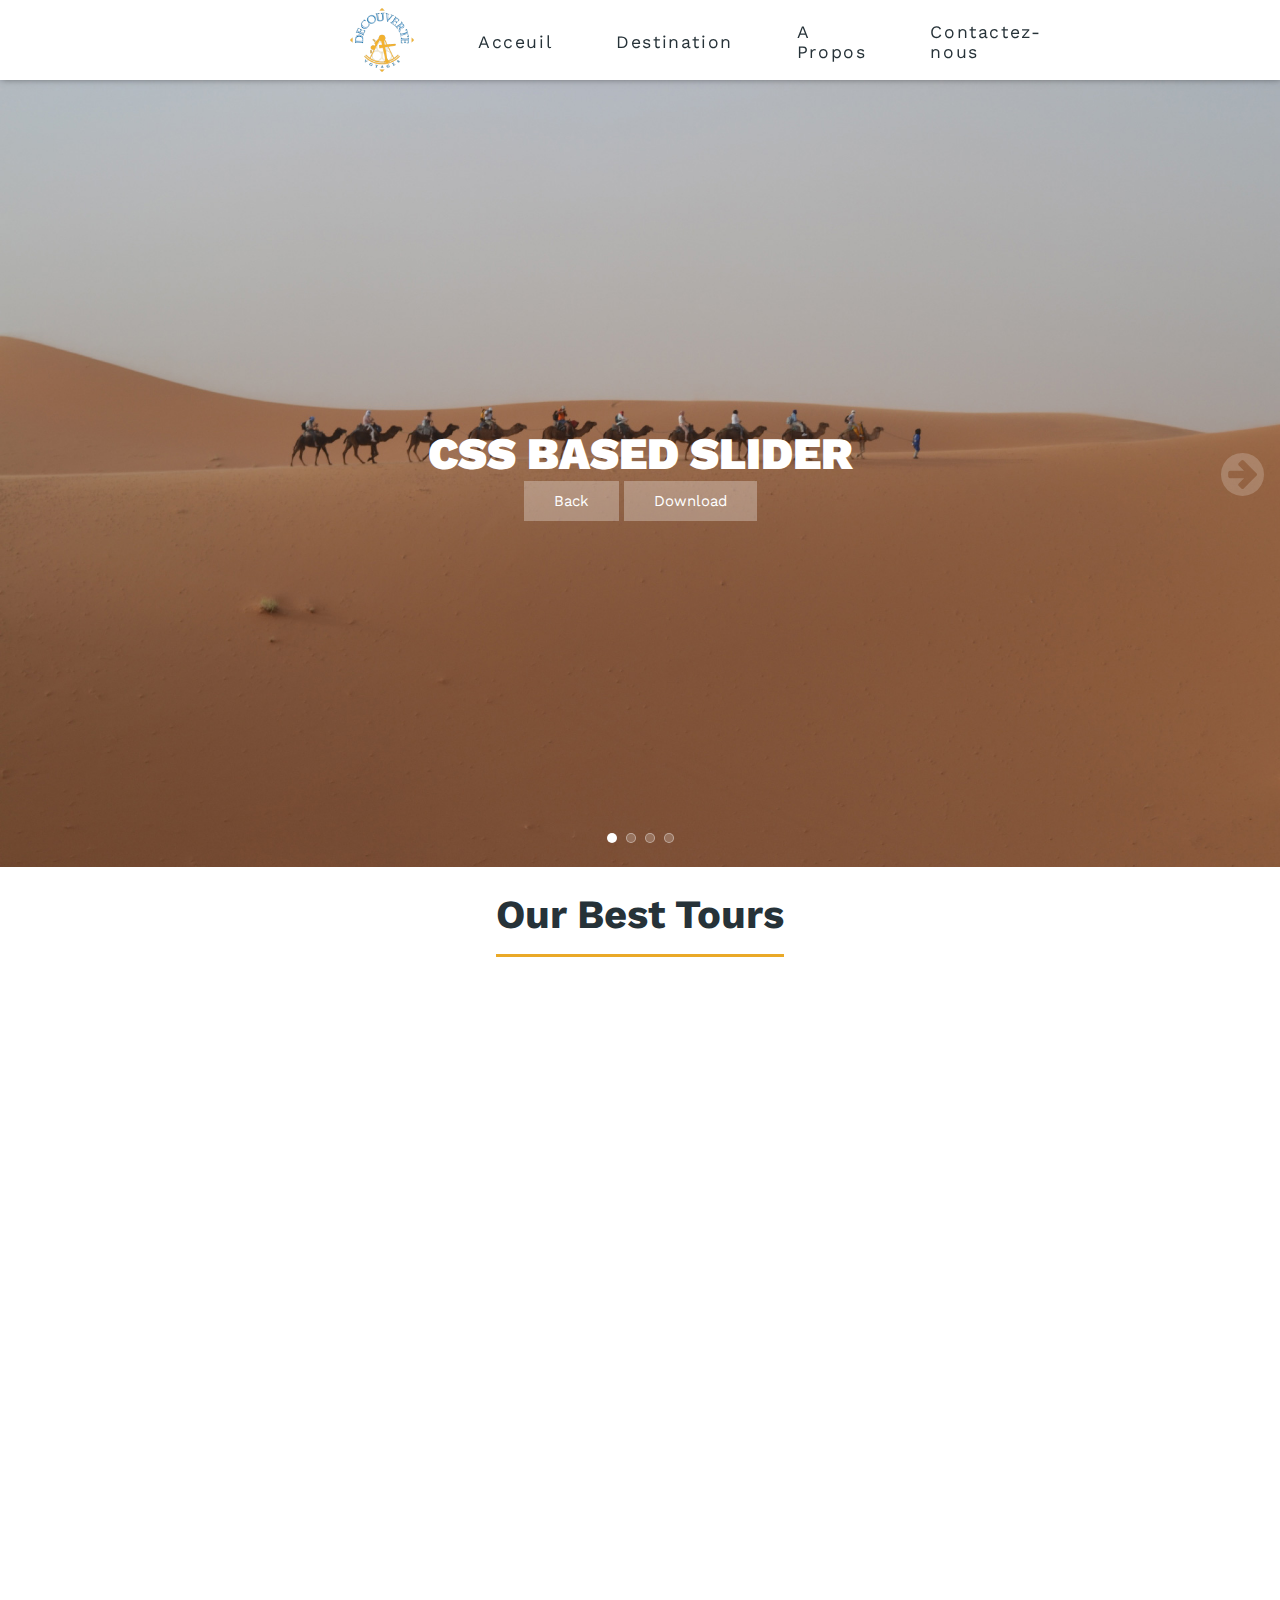
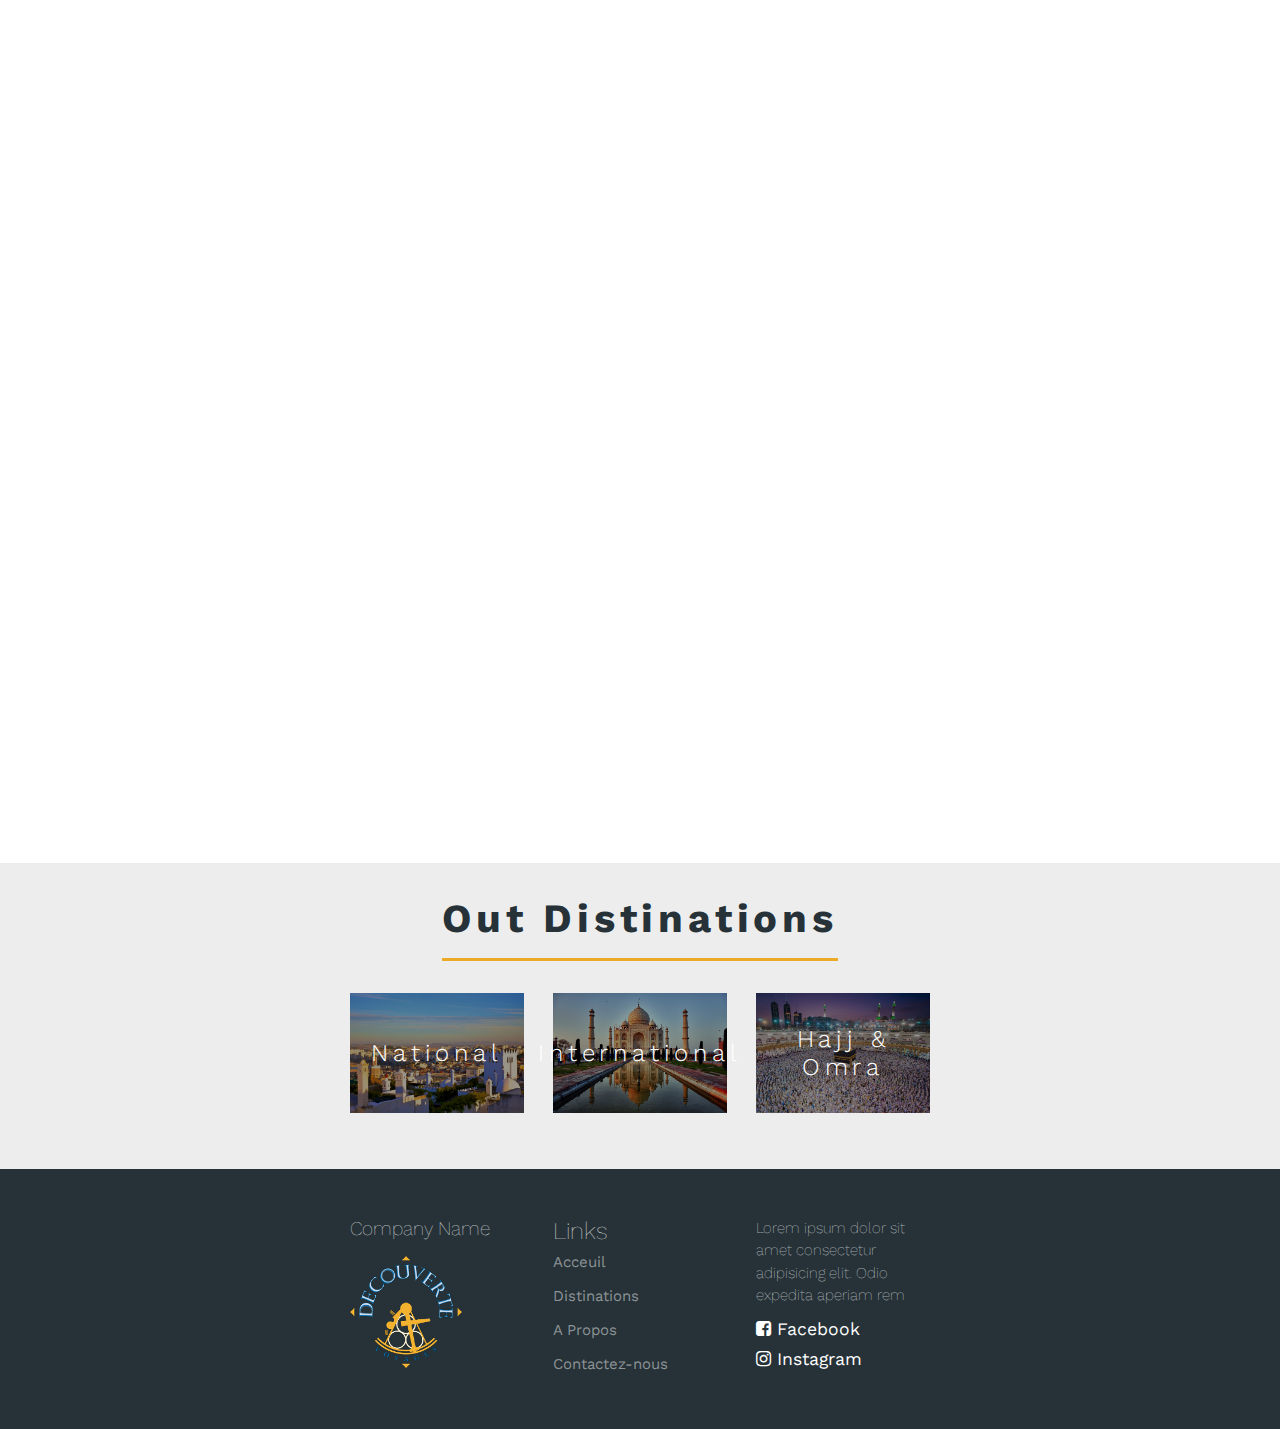
<file: index.html>
<!DOCTYPE html>
<html lang="en">
  <head>
    <meta charset="UTF-8" />
    <meta http-equiv="X-UA-Compatible" content="IE=edge" />
    <meta name="viewport" content="width=device-width, initial-scale=1.0" />
    <link rel="preconnect" href="https://fonts.gstatic.com">
<link href="https://fonts.googleapis.com/css2?family=Work+Sans:wght@300;400&display=swap" rel="stylesheet"> 
    <link rel="stylesheet" href="css/main.css">
    <link rel="stylesheet" href="css/slider.css">
    <link rel="stylesheet" href="https://maxcdn.bootstrapcdn.com/font-awesome/4.4.0/css/font-awesome.min.css">
    <title>Travel Agancy</title>
  </head>
  <body>

    <header>
        <div class="wrapper">
         <nav class="nav">
             <div class="nav-close">
                 <span><i class="fa fa-times" aria-hidden="true"></i></span>
             </div>
             <a href=""" class="nav-logo">
                 <img src="images/logo.png" alt="Logo" class="header-logo">
             </a>
 
             <a href="index.html"class="nav-link">Acceuil</a>
             <a href="distinations.html"class="nav-link">Destination</a>
             <a href="#"class="nav-link">A Propos</a>
             <a href="#"class="nav-link">Contactez-nous</a>
         </nav>
 
     </header>

    <main>

        <section class="header-mobile">
            <a href=""" class="nav-logo">
                <img src="images/logo.png" alt="Logo" class="header-logo">
            </a>
            <span class="nav-toggle">
                <i class="fa fa-bars"></i>
            </span>
        </section>

        <!-- slider section -->
    <div class="css-slider-wrapper">
        <input type="radio" name="slider" class="slide-radio1" checked id="slider_1">
        <input type="radio" name="slider" class="slide-radio2" id="slider_2">
        <input type="radio" name="slider" class="slide-radio3" id="slider_3">
        <input type="radio" name="slider" class="slide-radio4" id="slider_4">
        <div class="slider-pagination">
          <label for="slider_1" class="page1"></label>
          <label for="slider_2" class="page2"></label>
          <label for="slider_3" class="page3"></label>
          <label for="slider_4" class="page4"></label>
        </div>
        <div class="next control">
          <label for="slider_1" class="numb1"><i class="fa fa-arrow-circle-right"></i></label>
          <label for="slider_2" class="numb2"><i class="fa fa-arrow-circle-right"></i></label>
          <label for="slider_3" class="numb3"><i class="fa fa-arrow-circle-right"></i></label>
          <label for="slider_4" class="numb4"><i class="fa fa-arrow-circle-right"></i></label>
        </div>
        <div class="previous control">
          <label for="slider_1" class="numb1"><i class="fa fa-arrow-circle-left"></i></label>
          <label for="slider_2" class="numb2"><i class="fa fa-arrow-circle-left"></i></label>
          <label for="slider_3" class="numb3"><i class="fa fa-arrow-circle-left"></i></label>
          <label for="slider_4" class="numb4"><i class="fa fa-arrow-circle-left"></i></label>
        </div>
        <div class="slider slide1">
          <div>
            <h2>Css Based slider</h2>
            <a href="http://www.htmllion.com/pure-css-based-fullscreen-slider.html" class="button">Back</a>  <a href="#" class="button">Download</a> </div>
        </div>
        <div class="slider slide2">
          <div>
            <h2>CSS Slider without use of any javascript or jQuery</h2>
            <a href="http://www.htmllion.com/pure-css-based-fullscreen-slider.html" class="button">Back</a> <a href="#" class="button">Download</a> </div>
        </div>
        <div class="slider slide3">
          <div>
            <h2>Full screen animation slider</h2>
            <a href="http://www.htmllion.com/pure-css-based-fullscreen-slider.html" class="button">Back</a> <a href="#" class="button">Download</a> </div>
        </div>
        <div class="slider slide4">
          <div>
            <h2>css3 slider</h2>
            <a href="http://www.htmllion.com/pure-css-based-fullscreen-slider.html" class="button">Back</a> <a href="#" class="button">Download</a> </div>
        </div>
    <!-- end slider section -->
    </div>

     <!-- images + text-->
     <section class="images">
        <div class="wrapper">

            <div class="images-title">
                <h1 class="images-title-text">Our Best Tours</h1>
            </div>


            <div class="image">
                <img src="images/india 2.jpg" alt="">
                <div class="image-description">
                    <h2 class="image-description-title">Title</h2>
                    <p class="image-description-text">
                        Lorem ipsum dolor sit amet, consectetur adipisicing elit. Repellendus dolore soluta pariatur ex quam? Itaque eius nesciunt eos quidem corporis, rem voluptas error delectus adipisci voluptatem repudiandae labore totam fuga?
                    </p>
                </div>
            </div>

            <div class="image image-reverse">
                <img src="images/tokyo.jpg" alt="">
                <div class="image-description">
                    <h2 class="image-description-title">Title</h2>
                    <p class="image-description-text">
                        Lorem ipsum dolor sit amet, consectetur adipisicing elit. Repellendus dolore soluta pariatur ex quam? Itaque eius nesciunt eos quidem corporis, rem voluptas error delectus adipisci voluptatem repudiandae labore totam fuga?
                    </p>
                </div>
            </div>
        </div>
    </section>

    <!-- destination section -->
    <section class="distinations">

        <div class="wrapper">
            <div class="distination-title">
                <h1 class="distination-title-text">
                    Out Distinations
                </h1>
            </div>
       
            <div class="distinations-boxs">
                <div class="distination">
                    <img src="images/tanjier.jpg" alt="" class="distination-image">
                    <div class="overlay">
                        <a href="distinations.html" class="distination-title">National</a>
                    </div>
                </div>
    
                <div class="distination">
                    <img src="images/india.jpg" alt="" class="distination-image">
                    <div class="overlay">
                        <a href="distinations.html"class="distination-title">International</a>
                    </div>
                </div>
    
                <div class="distination">
                    <img src="images/mekka.jpg" alt="" class="distination-image">
                    <div class="overlay">
                        <a href="distinations.html"class="distination-title">Hajj & Omra</a>
                    </div>
            </div>
        </div>

    </section>

    <!-- footer -->
    <section class="footer">
        <div class="wrapper">

            <div class="logo-footer footer-item">
                <h5 class="logo-title">Company Name</h5>
                <img src="images/logo.png" alt="Logo">
            </div>

            <div class="links footer-item">
                <h5 class="links-title">Links</h5>
                <ul class="links-items">
                    <li class="link-item">
                        <a href="#">Acceuil</a>
                    </li>
                    <li class="link-item">
                        <a href="#">Distinations</a>
                    </li>
                    <li class="link-item">
                        <a href="#">A Propos</a>
                    </li>
                    <li class="link-item">
                        <a href="#">Contactez-nous</a>
                    </li>
                </ul>
            </div>

            <div class="adresse-footer footer-item">
                <p class="adresse">Lorem ipsum dolor sit amet consectetur adipisicing elit. Odio expedita aperiam rem </p>
                <ul class="social-media-links">
                    <li class="fb-link">
                        <a href="#">
                            <i class="fa fa-facebook-square" aria-hidden="true"></i> Facebook
                        </a>
                    </li>
                    <li class="insta-link">
                        <a href="#">
                            <i class="fa fa-instagram" aria-hidden="true"></i> Instagram
                        </a>
                    </li>
                </ul>
            </div>
        </div>
    </section>
    </main>
    <script type="text/javascript" src="//code.jquery.com/jquery-1.11.0.min.js"></script>
    <script>
        window.addEventListener('load', ()=>{

            function showImages(){
                const windowHeight = window.innerHeight;
                const scrollTop = window.scrollY;
                const images = document.querySelectorAll('.image');
                images.forEach( (image)=>{
                    const offsetTop = image.offsetTop;
                    if (offsetTop - scrollTop < windowHeight) 
                    {
                        image.firstElementChild.style.transform = 'translateX(0)';
                        image.firstElementChild.style.opacity = '1';

                        image.lastElementChild.style.transform = 'translateX(0)';
                        image.lastElementChild.style.opacity = '1';
                        //image.style.transform = 'translateX(0)';
                        //image.style.opacity = '1';
                    }
                    console.log(offsetTop);
                    console.log(window.innerHeight);
                });
            }
            
            showImages();

            window.addEventListener('scroll' , showImages);

           

        });
    </script>

    <script>
        $(document).ready( ()=>{
            $('.nav-toggle').click( ()=>{
                $('header').addClass('visible');
            });

            $('.nav-close').click( ()=>{
                $('header').removeClass('visible');
            });
        });
    </script>
  </body>
</html>
</file>
<file: css/main.css>
:root {
  --dark: #263238;
  --dark-second: #4b565c;
  --white: #fff;
  --main-color: #eaa927;

  --header-height: 5rem;
}

* {
  margin: 0;
  padding: 0;
  box-sizing: border-box;
}
body {
  font-family: "Work Sans", sans-serif;
  font-size: 15px;
  width: 100%;
  min-height: 100vh;
  overflow-x: hidden;
}
a {
  text-decoration: none;
}

.wrapper {
  padding: 0 350px;
}

header {
  background-color: white;
  padding: 0.5rem 0;
  box-shadow: 1px -1px 7px 0px rgb(0 0 0 / 50%);
  position: fixed;
  z-index: 2;
  width: 100%;
  height: var(--header-height);
}

.nav-close,
.header-mobile {
  display: none;
}
main {
  padding-top: var(--header-height);
}

.header-logo {
  width: calc(var(--header-height) - 1rem);
  margin-right: 4rem;
}

nav {
  display: flex;
  align-items: center;
}
.nav-link {
  color: var(--dark);
  margin-right: 4rem;
  padding: 0.8rem 0rem;
  font-size: 1.1rem;
  letter-spacing: 0.1rem;
  position: relative;
  display: block;
}

.nav-link::before {
  content: "";
  position: absolute;
  width: 0;
  bottom: 0;
  height: 0.15rem;
  background-color: var(--main-color);
  transition-timing-function: ease;
  transition-duration: 0.3s;
}

.nav-link:hover::before {
  width: 100%;
}

.images {
  padding: 1.5rem 0;
}

.images-title,
.distination-title {
  text-align: center;
}

.images-title-text,
.distination-title-text {
  padding-bottom: 1rem;
  font-size: 2.5rem;
  border-bottom: 0.2rem solid var(--main-color);
  color: var(--dark);
  display: inline-block;
  margin-bottom: 1.5rem;
}

.image {
  display: flex;
  align-items: center;
  margin-bottom: 5rem;
  gap: 2rem;
}

.image-reverse {
  flex-direction: row-reverse;
}

.image img {
  width: 500px;
  box-shadow: -12px 12px 0px 0px var(--main-color);
  transform: translateX(-50px);
}

.image img:hover {
  box-shadow: -20px 20px 0px 0px var(--main-color);
}
.image-reverse img {
  box-shadow: 12px 12px 0px 0px var(--main-color);
}

.image-reverse img:hover {
  box-shadow: 20px 20px 0px 0px var(--main-color);
}
.image .image-description {
  transform: translateX(50px);
}

.image img,
.image .image-description {
  transition-duration: 0.5s;
  transition-timing-function: ease-out;
  transition-delay: 0.2s;
  opacity: 0;
}

/* animation */
/*@keyframes slide {
  from {
    transform: translateX(-50px);
    opacity: 0;
  }
  to {
    transform: translateX(0);
    opacity: 1;
  }
}*/

.image-reverse img {
  transform: translateX(50px);
}

.image-reverse .image-description {
  transform: translateX(-50px);
}

.image-description-title {
  font-weight: 100;
  letter-spacing: 0.2rem;
  color: var(--dark);
  margin-bottom: 1rem;
  font-size: 3rem;
}

.image-description-text {
  font-weight: 400;
  color: var(--dark-second);
  letter-spacing: 0.1rem;
  line-height: 1.5rem;
}

.distinations {
  background-color: rgba(0, 0, 0, 0.07);
  padding: 1.5rem 0;
}

.distinations-boxs {
  display: flex;
  justify-content: space-between;
  margin-bottom: 2rem;
}

.distination {
  width: 30%;
  position: relative;
}

.distination-image {
  width: 100%;
  height: 100%;
  object-fit: cover;
}

.distination .overlay {
  position: absolute;
  top: 0;
  bottom: 0;
  width: 100%;
  background-color: rgba(0, 0, 0, 0.4);
  display: flex;
  justify-content: center;
  align-items: center;
}

.distination-title {
  font-size: 1.5rem;
  color: white;
  letter-spacing: 0.3rem;
  font-weight: 300;
  transition-timing-function: ease;
  transition-duration: 0.3s;
  padding: 0.5rem 0.7rem;
}

.distination:hover .distination-title {
  transform: scale(1.1);
  background-color: var(--main-color);
  color: white;
}

.footer {
  padding: 3rem 0;
  background-color: var(--dark);
}

.footer .wrapper {
  display: flex;
  justify-content: space-between;
}
.footer-item {
  width: 30%;
}

.logo-footer .logo-title {
  color: white;
  font-size: 1.2rem;
  font-weight: 100;
  margin-bottom: 1rem;
}

.logo-footer img {
  width: 7rem;
}

.footer .links .links-title {
  color: white;
  font-weight: 100;
  font-size: 1.5rem;
}

.footer .links-items {
  list-style-type: none;
  color: white;
}

.link-item a {
  color: rgba(255, 255, 255, 0.479);
  position: relative;
  padding: 0.5rem 0;
  display: inline-block;
}

.link-item a::before {
  content: "";
  position: absolute;
  bottom: 0;
  height: 0.2rem;
  width: 0;
  background-color: var(--main-color);
  transition-timing-function: ease;
  transition-duration: 0.3s;
}

.link-item a:hover {
  color: white;
}
.link-item a:hover::before {
  width: 100%;
}

.adresse-footer .adresse {
  color: white;
  font-weight: 100;
  line-height: 1.4rem;
  margin-bottom: 0.5rem;
}

.social-media-links {
  list-style-type: none;
}

.social-media-links li a {
  font-size: 1.1rem;
  display: inline-block;
  padding: 0.3rem 0;
  color: white;
  transition-timing-function: ease;
  transition-duration: 0.3s;
}

.social-media-links li a:hover {
  color: var(--main-color);
}

.banner {
  max-height: 500px;
  overflow: hidden;
  position: relative;
}

.banner-overlay {
  position: absolute;
  width: 100%;
  height: 100%;
  top: 0;
  left: 0;
  background-color: rgba(0, 0, 0, 0.4);
  display: flex;
  justify-content: center;
  align-items: center;
}

.banner-overlay-title {
  color: rgb(255, 255, 255);
  font-size: 3.5rem;
  text-transform: uppercase;
}

.banner-image {
  object-fit: cover;
}

.slick-arrow::before {
  color: var(--main-color) !important;
  font-size: 1.5rem !important;
}

.cities {
  padding: 1.5rem;
}

.cities-title {
  text-align: center;
}
.city-box {
  margin: 2rem;
  position: relative;
  overflow: hidden;
  height: 14rem !important;
}

.city-box .city-image {
  width: 100%;
  height: 100%;
  object-fit: cover;
}

.city-overlay {
  position: absolute;
  top: 0;
  left: 0;
  width: 100%;
  height: 100%;
  background-color: rgba(0, 0, 0, 0.3);
  display: flex;
  justify-content: center;
  align-items: center;
}

.city-name {
  color: white;
  font-size: 1.5rem;
  letter-spacing: 0.4rem;
  font-weight: 100;
  padding: 0.5rem 0.8rem;
  transition-timing-function: ease;
  transition-duration: 0.3s;
}

.city-name:hover {
  background-color: var(--main-color);
  color: white;
  transform: scale(1.1);
}

.cities:nth-child(odd) {
  background-color: rgba(0, 0, 0, 0.07);
}

@media screen and (max-width: 576px) {
  html {
    font-size: 11px;
  }
}

@media screen and (max-width: 992px) {
  header {
    position: fixed;
    top: 0;
    left: 0;
    transform: translateX(-100%);
    width: 100%;
    height: 100%;
    padding: 0;
    margin: 0;
    background-color: rgba(0, 0, 0, 0.2);
    box-shadow: none;
    transition: all 0.3s ease-in;
  }

  header.visible {
    transform: translateX(0);
  }
  header .nav-logo {
    display: none;
  }

  header .wrapper {
    background-color: white;
    padding: 0;
    width: 80%;
    height: 100%;
  }

  header .nav {
    display: block;
    width: 100%;
  }

  header .nav-link {
    font-size: 0.8rem;
    margin: 0;
    padding: 1rem 1rem;
  }

  header .nav-close {
    width: 100%;
    padding: 1rem;
  }

  header .nav-close i {
    font-size: 1.2rem;
    color: var(--main-color);
    float: right;
    cursor: pointer;
  }
  .nav-close,
  .header-mobile {
    display: block;
  }
  .header-logo {
    margin: 0;
  }
  .header-mobile {
    display: flex;
    justify-content: space-between;
    align-items: center;
    padding: 0.5rem 2rem;
  }
  .header-mobile .nav-logo {
    display: block;
  }

  .header-mobile .nav-logo img {
    width: 3.5rem;
  }
  .nav-link::before {
    display: none;
  }
  .nav-toggle {
    font-size: 1.5rem;
    cursor: pointer;
  }

  main {
    padding: 0;
  }
}

@media screen and (max-width: 992px) {
  .wrapper {
    padding: 0;
  }

  .banner {
    height: 400px;
  }

  .banner-overlay-title {
    font-size: 2rem;
    text-align: center;
  }

  .cities {
    padding: 2rem 3rem;
  }

  .city-box {
    margin: 1rem;
    height: 250px !important;
  }

  .slick-prev::before,
  .slick-next::before {
    color: var(--main-color) !important;
  }

  .footer {
    padding: 2rem;
  }

  .footer .wrapper {
    flex-wrap: wrap;
  }

  .footer-item {
    width: 100%;
    text-align: center;
    padding-bottom: 2rem;
  }

  .images,
  .distinations {
    padding: 2rem 2rem;
  }

  .image {
    flex-direction: column;
  }

  .image img {
    width: 100%;
  }

  .image-description {
    text-align: center;
  }

  .distinations-boxs {
    flex-direction: column;
    gap: 2rem;
  }

  .distination {
    width: 100%;
    height: 17rem;
  }
  .distination .overlay,
  .city-overlay {
    background-color: rgba(0, 0, 0, 0.2);
  }

  .distination .distination-title,
  .city-name {
    transform: scale(1);
    background-color: var(--main-color);
    color: white;
  }
}
</file>
<file: css/slider.css>
/*body {
  overflow: hidden;
  width: 100%;
  height: 100%;
  padding: 0;
  margin: 0;
}
/* Slider wrapper*/
.css-slider-wrapper {
  display: block;
  background: #fff;
  overflow: hidden;
  position: relative;
  height: calc(100vh - 113px);
  display: block;
  /*left: 0;
  right: 0;
  top: 110px;
  bottom: 0;*/
}
/* Slider */
.slider {
  width: 100%;
  height: 100%;
  background-size: cover;
  position: absolute;
  left: 0;
  top: 0;
  opacity: 1;
  z-index: 0;
  display: flex;
  display: -webkit-flex;
  display: -ms-flexbox;
  flex-direction: row;
  flex-wrap: wrap;
  -webkit-flex-align: center;
  -webkit-align-items: center;
  align-items: center;
  justify-content: center;
  align-content: center;
  -webkit-transition: -webkit-transform 1600ms;
  transition: -webkit-transform 1600ms, transform 1600ms;
  -webkit-transform: scale(1);
  transform: scale(1);
}
/* each slide backgound color */
.slide1 {
  background-image: url("../images/saha.jpg");
  left: 0;
}
.slide2 {
  background-image: url("../images/ghiza.jpg");
  left: 100%;
}
.slide3 {
  background-image: url("../images/london.jpg");
  left: 200%;
}
.slide4 {
  background-image: url("../images/ibiza.jpg");
  left: 300%;
}
.slider > div {
  text-align: center;
}
/* Slider inner slide effect */
.slider h2 {
  color: #fff;
  font-weight: 900;
  text-transform: uppercase;
  font-size: 45px;
  line-height: 120%;
  opacity: 0;
  -webkit-transform: translateX(500px);
  transform: translateX(500px);
}
.slider .button {
  color: #fff;
  padding: 5px 30px;
  background: rgba(255, 255, 255, 0.3);
  text-decoration: none;
  opacity: 0;
  font-size: 15px;
  line-height: 30px;
  display: inline-block;
  -webkit-transform: translateX(-500px);
  transform: translateX(-500px);
}
.slider h2,
.slider .button {
  -webkit-transition: opacity 800ms, -webkit-transform 800ms;
  transition: transform 800ms, opacity 800ms;
  -webkit-transition-delay: 1s; /* Safari */
  transition-delay: 1s;
}
/* Next and Preive arrow */
.control {
  position: absolute;
  top: 50%;
  width: 50px;
  height: 50px;
  margin-top: -25px;
  z-index: 55;
}
.control label {
  z-index: 0;
  display: none;
  text-align: center;
  line-height: 50px;
  font-size: 50px;
  color: #fff;
  cursor: pointer;
  opacity: 0.2;
}
.control label:hover {
  opacity: 0.5;
}
.next {
  right: 1%;
}
.previous {
  left: 1%;
}
/* Slider Pagger */
.slider-pagination {
  position: absolute;
  bottom: 20px;
  width: 100%;
  left: 0;
  text-align: center;
  z-index: 1000;
}
.slider-pagination label {
  width: 10px;
  height: 10px;
  border-radius: 50%;
  display: inline-block;
  background: rgba(255, 255, 255, 0.2);
  margin: 0 2px;
  border: solid 1px rgba(255, 255, 255, 0.4);
  cursor: pointer;
}
/* Slider Pagger arrow event */
.slide-radio1:checked ~ .next .numb2,
.slide-radio2:checked ~ .next .numb3,
.slide-radio3:checked ~ .next .numb4,
.slide-radio2:checked ~ .previous .numb1,
.slide-radio3:checked ~ .previous .numb2,
.slide-radio4:checked ~ .previous .numb3 {
  display: block;
  z-index: 1;
}
/* Slider Pagger event */
.slide-radio1:checked ~ .slider-pagination .page1,
.slide-radio2:checked ~ .slider-pagination .page2,
.slide-radio3:checked ~ .slider-pagination .page3,
.slide-radio4:checked ~ .slider-pagination .page4 {
  background: rgba(255, 255, 255, 1);
}
/* Slider slide effect */
.slide-radio1:checked ~ .slider {
  -webkit-transform: translateX(0%);
  transform: translateX(0%);
}
.slide-radio2:checked ~ .slider {
  -webkit-transform: translateX(-100%);
  transform: translateX(-100%);
}
.slide-radio3:checked ~ .slider {
  -webkit-transform: translateX(-200%);
  transform: translateX(-200%);
}
.slide-radio4:checked ~ .slider {
  -webkit-transform: translateX(-300%);
  transform: translateX(-300%);
}
.slide-radio1:checked ~ .slide1 h2,
.slide-radio2:checked ~ .slide2 h2,
.slide-radio3:checked ~ .slide3 h2,
.slide-radio4:checked ~ .slide4 h2,
.slide-radio1:checked ~ .slide1 .button,
.slide-radio2:checked ~ .slide2 .button,
.slide-radio3:checked ~ .slide3 .button,
.slide-radio4:checked ~ .slide4 .button {
  -webkit-transform: translateX(0);
  transform: translateX(0);
  opacity: 1;
}
@media screen and (max-width: 576px) {
  .css-slider-wrapper {
    height: calc(80vh - 113px);
  }
}

@media only screen and (max-width: 767px) {
  .slider h2 {
    font-size: 20px;
  }
  .slider > div {
    padding: 0 2%;
  }
  .control label {
    font-size: 35px;
  }
  .slider .button {
    padding: 0 15px;
  }
}
</file>
